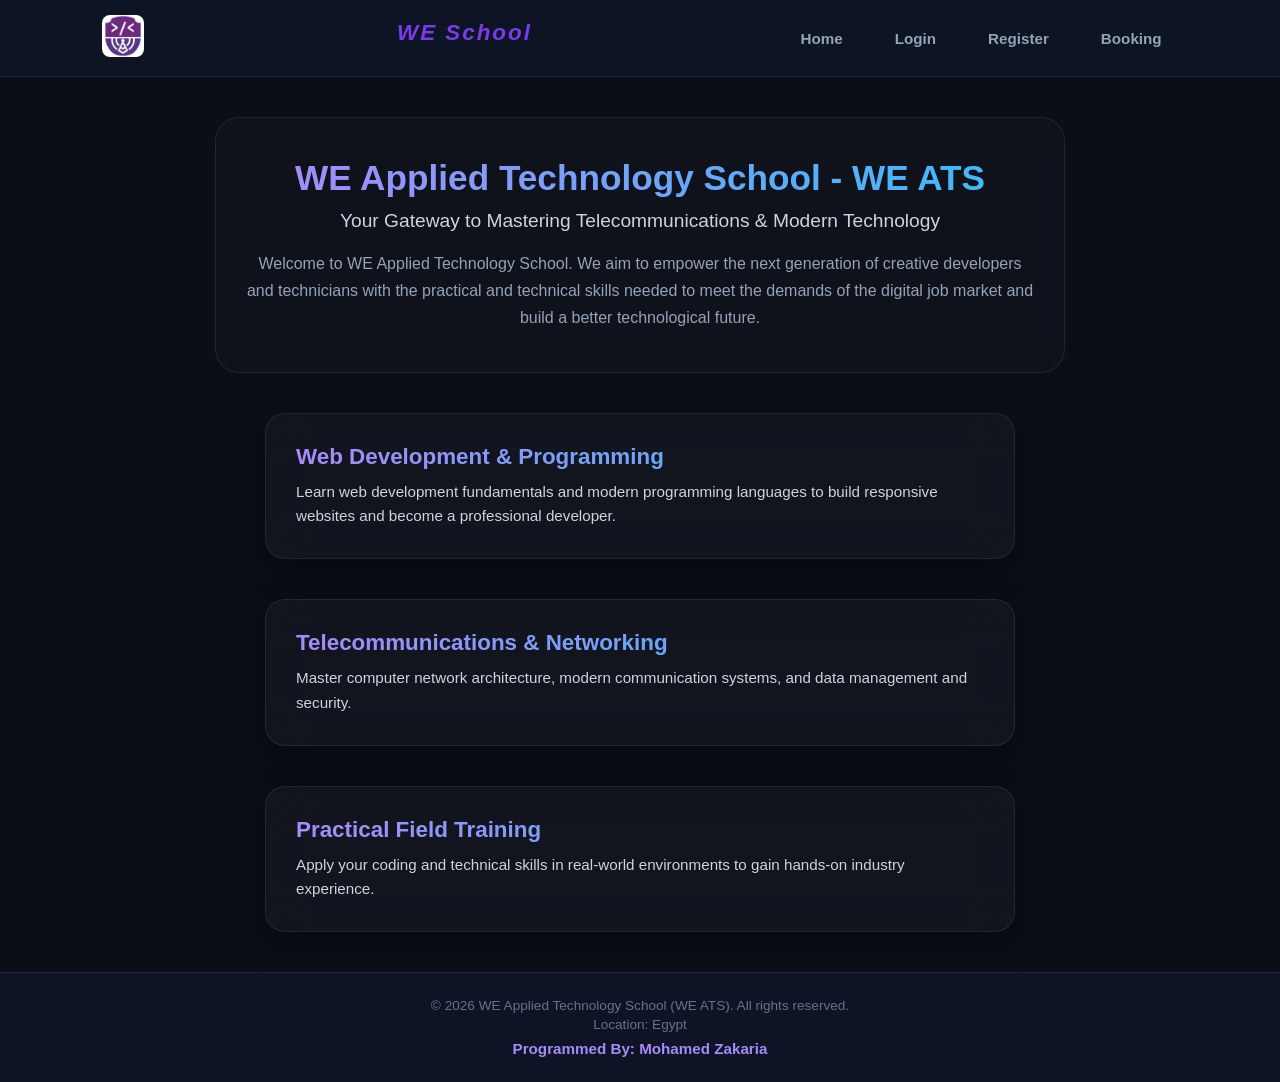
<file: index.html>
<!DOCTYPE html>
<html lang="en">

<head>
    <meta charset="UTF-8">
    <meta name="viewport" content="width=device-width, initial-scale=1.0">
    <title>WE School</title>
    <link rel="stylesheet" href="style.css">
</head>

<body>
    <header class="nav-bar">
        <a href="index.html" class="logo">
            <img src="images.jpg" alt="logo">
        </a>
        <h2>WE School</h2>
        <nav>
            <a href="index.html">Home</a>
            <a href="login.html">Login</a>
            <a href="register.html">register</a>
            <a href="booking.html">Booking</a>
        </nav>
    </header>
    <main>
        <section class="contant">
            <div text-about>
                <h2>WE Applied Technology School - WE ATS</h2>
                <h3>Your Gateway to Mastering Telecommunications & Modern Technology</h3>
                <p>Welcome to WE Applied Technology School. We aim to empower the next generation of creative developers
                    and technicians with the practical and technical skills needed to meet the demands of the digital
                    job market and build a better technological future.</p>
            </div>
            <div class="card">
                <h2>Web Development & Programming</h2>
                <p>Learn web development fundamentals and modern programming languages to build responsive websites and become a professional developer.</p>
            </div>
            <div class="card">
                <h2>Telecommunications & Networking</h2>
                <p>Master computer network architecture, modern communication systems, and data management and security.</p>
            </div>
            <div class="card">
                <h2>Practical Field Training</h2>
                <p>Apply your coding and technical skills in real-world environments to gain hands-on industry experience.</p>
            </div>
        </section>
    </main>
    <footer>
        <p>
            © 2026 WE Applied Technology School (WE ATS). All rights reserved.
        </p>
        <p>Location: Egypt</p>
        <h2>Programmed By: Mohamed Zakaria</h2>
    </footer>
</body>

</html>
</file>
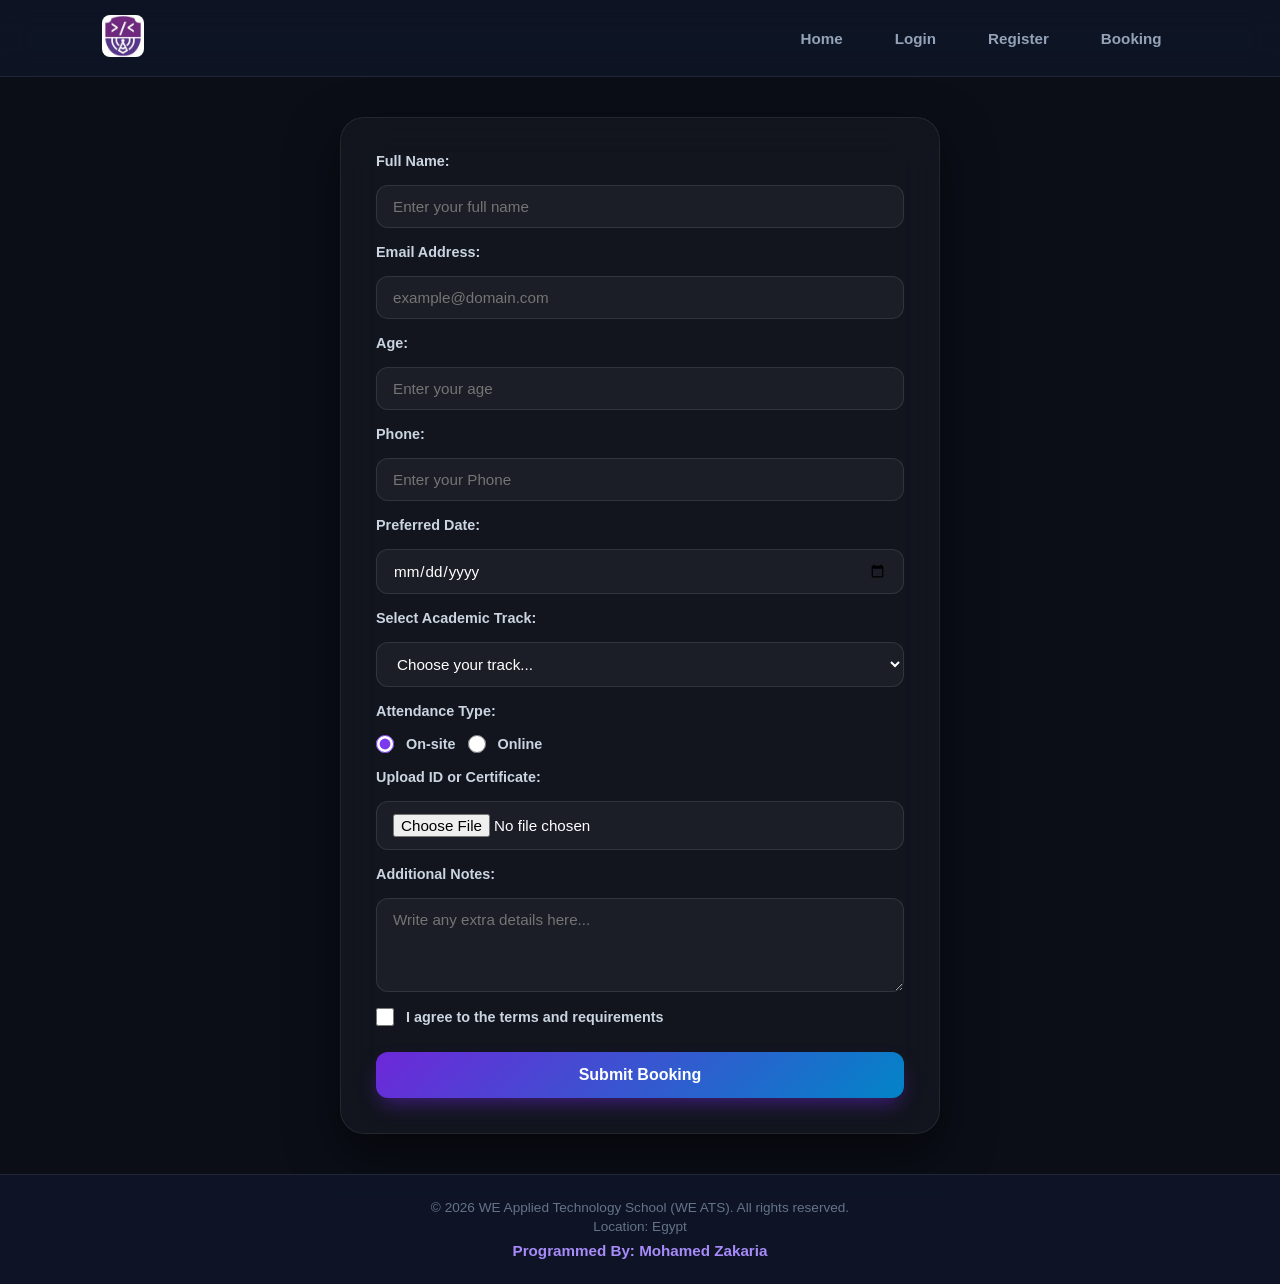
<file: booking.html>
<!DOCTYPE html>
<html lang="en">

<head>
    <meta charset="UTF-8">
    <meta name="viewport" content="width=device-width, initial-scale=1.0">
    <title>WE School | Booking</title>
    <link rel="stylesheet" href="style.css">
</head>

<body>
    <header class="nav-bar">
        <a href="index.html" class="logo">
            <img src="images.jpg" alt="logo">
        </a>
        <nav>
            <a href="index.html">Home</a>
            <a href="login.html">Login</a>
            <a href="register.html">register</a>
            <a href="booking.html">Booking</a>
        </nav>
    </header>
    <form method="POST" class="booking-form">

        <!-- 1. Text Input -->
        <label for="fullname">Full Name:</label>
        <input type="text" id="fullname" name="fullname" placeholder="Enter your full name" required>

        <!-- 2. Email Input -->
        <label for="email">Email Address:</label>
        <input type="email" id="email" name="email" placeholder="example@domain.com" required>

        <!-- 3. Age Input -->
        <label for="age">Age:</label>
        <input type="number" id="age" name="age" placeholder="Enter your age" required>

        <!-- 3. Phone Input -->
        <label for="phone">Phone:</label>
        <input type="tel" id="phone" name="phone" placeholder="Enter your Phone" required>

        <!-- 4. Date Input -->
        <label for="booking-date">Preferred Date:</label>
        <input type="date" id="booking-date" name="booking-date" required>

        <!-- 5. Select Input -->
        <label for="track">Select Academic Track:</label>
        <select id="track" name="track" required>
            <option value="" selected>Choose your track...</option>
            <option value="web-dev">Web Development & Programming</option>
            <option value="telecom">Telecommunications & Networking</option>
        </select>

        <!-- 6. Radio Input -->
        <p>Attendance Type:</p>
        <div class="radio-group">
            <input type="radio" id="onsite" name="attendance" value="onsite" checked>
            <label for="onsite">On-site</label>

            <input type="radio" id="online" name="attendance" value="online">
            <label for="online">Online</label>
        </div>

        <!-- 7. File Input -->
        <label for="document">Upload ID or Certificate:</label>
        <input type="file" id="document" name="document">

        <!-- 8. Textarea Input -->
        <label for="notes">Additional Notes:</label>
        <textarea id="notes" name="notes" rows="4" placeholder="Write any extra details here..."></textarea>

        <!-- 9. Checkbox Input -->
        <div class="checkbox-group">
            <input type="checkbox" id="terms" name="terms" required>
            <label for="terms">I agree to the terms and requirements</label>
        </div>

        <!-- Submit Button -->
        <button type="submit" class="submit-btn">Submit Booking</button>

    </form>

    <footer>
        <p>
            © 2026 WE Applied Technology School (WE ATS). All rights reserved.
        </p>
        <p>Location: Egypt</p>
        <h2>Programmed By: Mohamed Zakaria</h2>
    </footer>
</body>

</html>
</file>
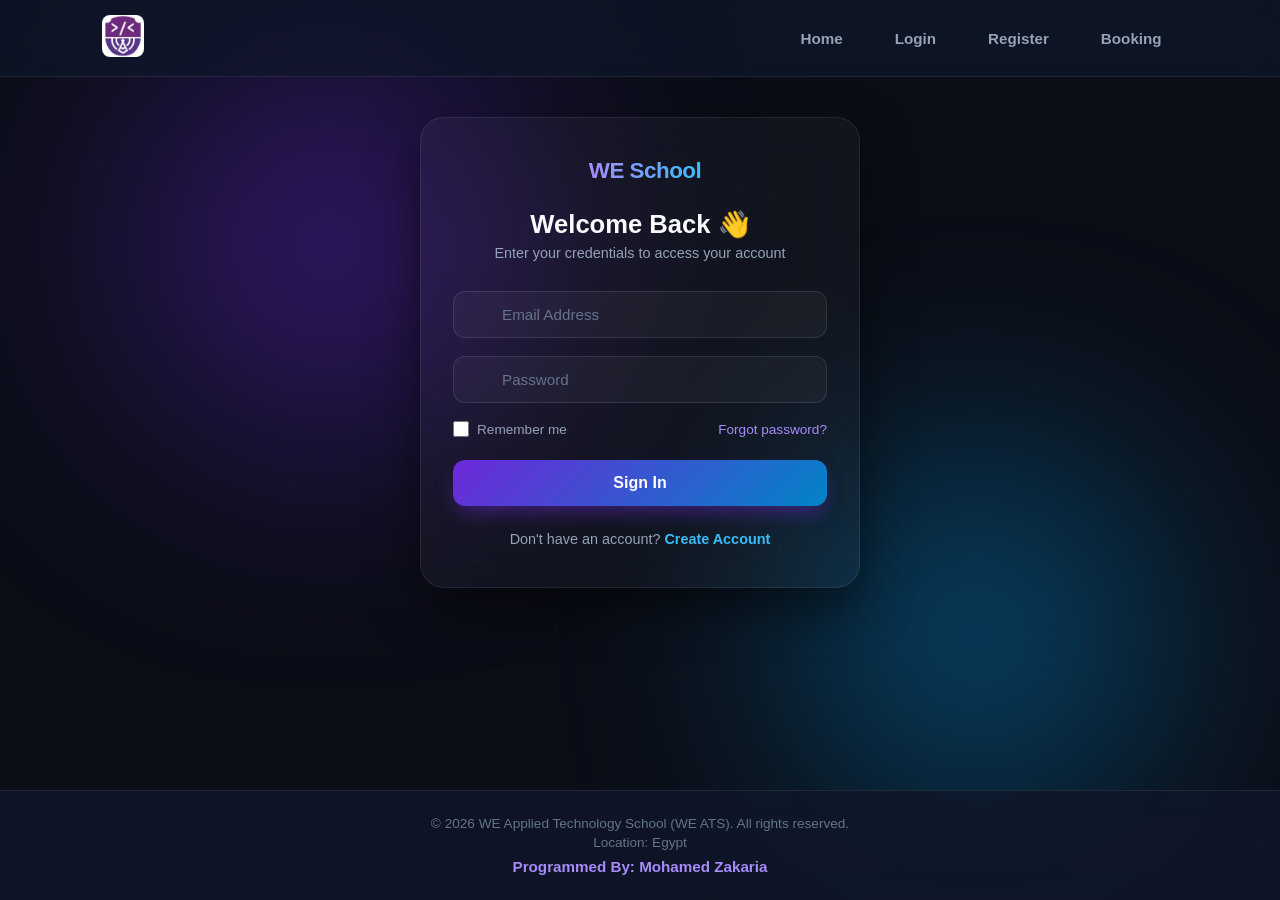
<file: login.html>
<!DOCTYPE html>
<html lang="en">

<head>
    <meta charset="UTF-8">
    <meta name="viewport" content="width=device-width, initial-scale=1.0">
    <title>WE School | Modern Login</title>
    <link rel="stylesheet" href="style.css">
</head>

<body>

    <header class="nav-bar">
        <a href="index.html" class="logo">
            <img src="images.jpg" alt="logo">
        </a>
        <nav>
            <a href="index.html">Home</a>
            <a href="login.html">Login</a>
            <a href="register.html">register</a>
            <a href="booking.html">Booking</a>
        </nav>
    </header>

    <div class="blob blob-1"></div>
    <div class="blob blob-2"></div>

    <div class="auth-card">
        <div class="brand">
            <i class="fa-solid fa-bolt brand-icon"></i>
            <h2>WE School</h2>
        </div>

        <div class="auth-header">
            <h3>Welcome Back 👋</h3>
            <p>Enter your credentials to access your account</p>
        </div>

        <form class="auth-form" action="#">
            <div class="input-group">
                <i class="fa-regular fa-envelope input-icon"></i>
                <input type="email" placeholder="Email Address" required>
            </div>

            <div class="input-group">
                <i class="fa-solid fa-lock input-icon"></i>
                <input type="password" placeholder="Password" required>
            </div>

            <div class="form-options">
                <label class="remember-me">
                    <input type="checkbox">
                    <span>Remember me</span>
                </label>
                <a href="#" class="forgot-link">Forgot password?</a>
            </div>

            <button type="submit" class="btn-primary">Sign In</button>
        </form>

        <div class="auth-footer">
            <p>Don't have an account? <a href="register.html" class="switch-link">Create Account</a></p>
        </div>
    </div>

    <footer>
        <p>
            © 2026 WE Applied Technology School (WE ATS). All rights reserved.
        </p>
        <p>Location: Egypt</p>
        <h2>Programmed By: Mohamed Zakaria</h2>
    </footer>

</body>

</html>
</file>
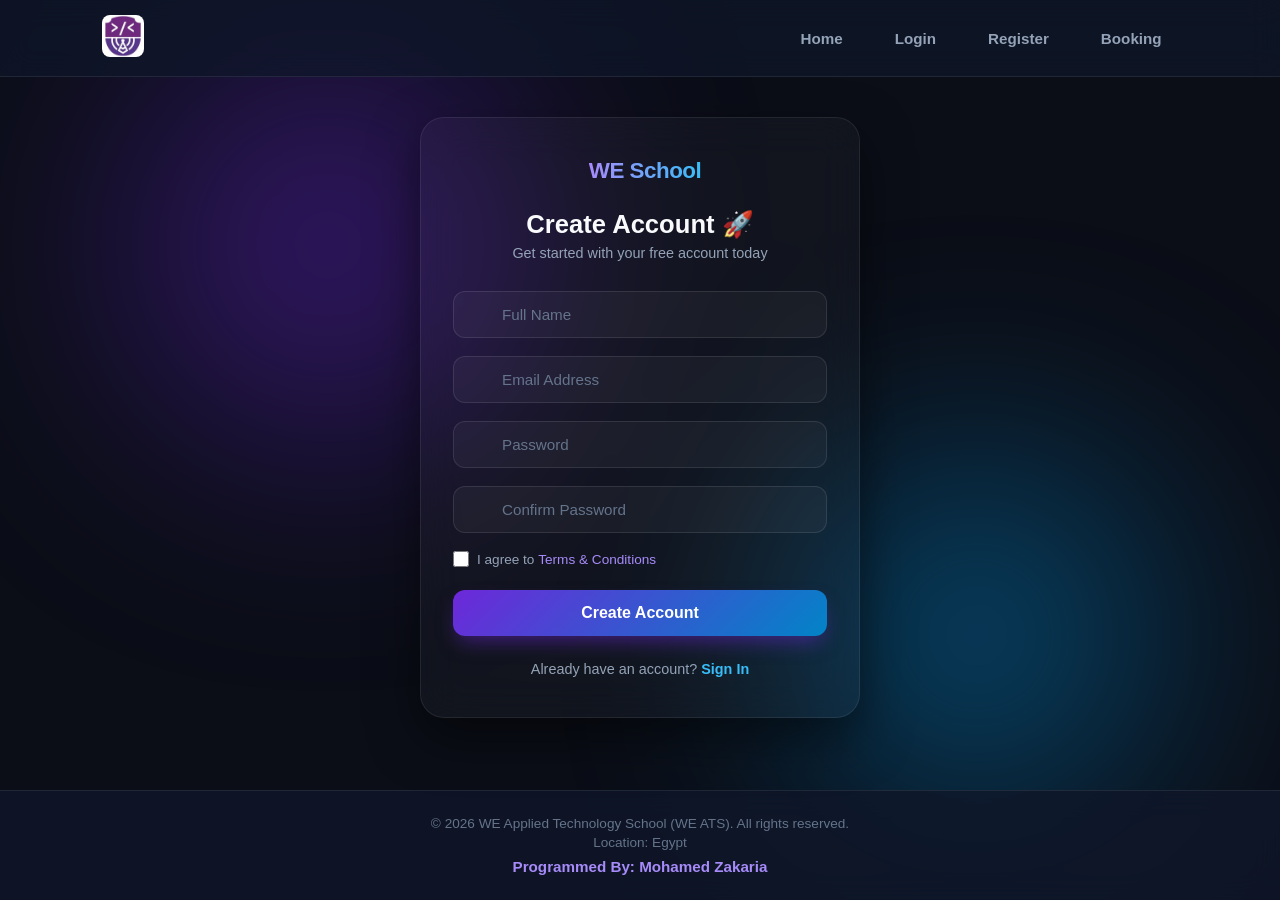
<file: register.html>
<!DOCTYPE html>
<html lang="en">

<head>
    <meta charset="UTF-8">
    <meta name="viewport" content="width=device-width, initial-scale=1.0">
    <title>WE School | Modern Register</title>
    <link rel="stylesheet" href="style.css">

</head>

<body>

    <header class="nav-bar">
        <a href="index.html" class="logo">
            <img src="images.jpg" alt="logo">
        </a>
        <nav>
            <a href="index.html">Home</a>
            <a href="login.html">Login</a>
            <a href="register.html">register</a>
            <a href="booking.html">Booking</a>
        </nav>
    </header>

    <div class="blob blob-1"></div>
    <div class="blob blob-2"></div>

    <div class="auth-card">
        <div class="brand">
            <i class="fa-solid fa-bolt brand-icon"></i>
            <h2>WE School</h2>
        </div>

        <div class="auth-header">
            <h3>Create Account 🚀</h3>
            <p>Get started with your free account today</p>
        </div>

        <form class="auth-form" action="#">
            <div class="input-group">
                <i class="fa-regular fa-user input-icon"></i>
                <input type="text" placeholder="Full Name" required>
            </div>

            <div class="input-group">
                <i class="fa-regular fa-envelope input-icon"></i>
                <input type="email" placeholder="Email Address" required>
            </div>

            <div class="input-group">
                <i class="fa-solid fa-lock input-icon"></i>
                <input type="password" placeholder="Password" required>
            </div>

            <div class="input-group">
                <i class="fa-solid fa-shield-halved input-icon"></i>
                <input type="password" placeholder="Confirm Password" required>
            </div>

            <div class="form-options">
                <label class="remember-me">
                    <input type="checkbox" required>
                    <span>I agree to <a href="#" class="terms-link">Terms & Conditions</a></span>
                </label>
            </div>

            <button type="submit" class="btn-primary">Create Account</button>
        </form>

        <div class="auth-footer">
            <p>Already have an account? <a href="login.html" class="switch-link">Sign In</a></p>
        </div>
    </div>

    <footer>
        <p>
            © 2026 WE Applied Technology School (WE ATS). All rights reserved.
        </p>
        <p>Location: Egypt</p>
        <h2>Programmed By: Mohamed Zakaria</h2>
    </footer>

</body>

</html>
</file>
<file: style.css>
* {
    margin: 0;
    padding: 0;
    box-sizing: border-box;
    font-family: 'Plus Jakarta Sans', 'Segoe UI', sans-serif;
    transition: all 0.3s cubic-bezier(0.4, 0, 0.2, 1);
}

body {
    min-height: 100vh;
    background-color: #0b0e17;
    /* Dark WE Theme Background */
    color: #f8fafc;
    display: flex;
    flex-direction: column;
    align-items: center;
    position: relative;
    overflow-x: hidden;
}


.blob {
    position: fixed;
    border-radius: 50%;
    filter: blur(120px);
    z-index: -1;
    opacity: 0.5;
    animation: float 8s infinite alternate ease-in-out;
    pointer-events: none;
}

.blob-1 {
    width: 400px;
    height: 400px;
    background: #5b21b6;
    top: 5%;
    left: 10%;
}

.blob-2 {
    width: 350px;
    height: 350px;
    background: #0284c7;
    bottom: 10%;
    right: 10%;
    animation-delay: -4s;
}

@keyframes float {
    from {
        transform: translateY(0px) scale(1);
    }

    to {
        transform: translateY(40px) scale(1.1);
    }
}


.nav-bar {
    flex-wrap: wrap;
    width: 100%;
    padding: 15px 8%;
    display: flex;
    justify-content: space-between;
    align-items: center;
    background: rgba(15, 23, 42, 0.7);
    backdrop-filter: blur(15px);
    -webkit-backdrop-filter: blur(15px);
    border-bottom: 1px solid rgba(255, 255, 255, 0.08);
    position: sticky;
    top: 0;
    z-index: 100;
}

.nav-bar .logo img {
    height: 42px;
    width: auto;
    border-radius: 8px;
}

.nav-bar nav {
    display: flex;
    gap: 20px;
}

.nav-bar nav a {
    color: #94a3b8;
    text-decoration: none;
    font-weight: 600;
    font-size: 0.95rem;
    padding: 8px 16px;
    border-radius: 10px;
    text-transform: capitalize;
}

.nav-bar nav a:hover {
    color: #ffffff;
    background: rgba(124, 58, 237, 0.2);
    border: 1px solid rgba(124, 58, 237, 0.4);
}

.nav-bar h2 {
    letter-spacing: 2px;
    font-style: italic;
    font-size: 1.4rem;
    color: #7c3aed;
    margin-bottom: 10px;
}

main {
    width: 100%;
    max-width: 1200px;
    padding: 40px 20px;
    flex: 1;
}

.contant {
    display: flex;
    flex-direction: column;
    align-items: center;
    gap: 40px;
}

[text-about],
.contant>div:first-child {
    text-align: center;
    max-width: 850px;
    background: rgba(255, 255, 255, 0.02);
    backdrop-filter: blur(15px);
    padding: 40px 30px;
    border-radius: 24px;
    border: 1px solid rgba(255, 255, 255, 0.08);
}

[text-about] h2,
.contant h2 {
    font-size: 2.2rem;
    font-weight: 800;
    background: linear-gradient(90deg, #a78bfa, #38bdf8);
    -webkit-background-clip: text;
    -webkit-text-fill-color: transparent;
    margin-bottom: 12px;
}

[text-about] h3,
.contant h3 {
    font-size: 1.2rem;
    color: #cbd5e1;
    font-weight: 500;
    margin-bottom: 18px;
}

[text-about] p,
.contant p {
    color: #94a3b8;
    line-height: 1.7;
    font-size: 1rem;
}

.card {
    width: 100%;
    max-width: 750px;
    background: rgba(255, 255, 255, 0.03);
    backdrop-filter: blur(20px);
    -webkit-backdrop-filter: blur(20px);
    border: 1px solid rgba(255, 255, 255, 0.08);
    border-radius: 20px;
    padding: 30px;
    box-shadow: 0 10px 30px rgba(0, 0, 0, 0.4);
    cursor: pointer;
}

.card:hover {
    transform: translateY(-8px) scale(1.03);
    background: rgba(255, 255, 255, 0.05);
    border-color: rgba(167, 139, 250, 0.5);
    box-shadow: 0 20px 45px rgba(124, 58, 237, 0.35);
}

.card h2 {
    font-size: 1.4rem;
    color: #7c3aed;
    margin-bottom: 10px;
}

.card p {
    color: #cbd5e1;
    font-size: 0.95rem;
    line-height: 1.6;
}

.auth-card {
    position: relative;
    z-index: 1;
    width: 100%;
    max-width: 440px;
    margin: 40px auto;
    background: rgba(255, 255, 255, 0.03);
    backdrop-filter: blur(20px);
    -webkit-backdrop-filter: blur(20px);
    border: 1px solid rgba(255, 255, 255, 0.08);
    border-radius: 24px;
    padding: 40px 32px;
    box-shadow: 0 20px 50px rgba(0, 0, 0, 0.5);
}

.brand {
    display: flex;
    align-items: center;
    justify-content: center;
    gap: 10px;
    margin-bottom: 25px;
}

.brand-icon {
    font-size: 1.5rem;
    color: #a78bfa;
}

.brand h2 {
    font-size: 1.4rem;
    font-weight: 700;
    letter-spacing: -0.5px;
    background: linear-gradient(90deg, #a78bfa, #38bdf8);
    -webkit-background-clip: text;
    -webkit-text-fill-color: transparent;
}

.auth-header {
    text-align: center;
    margin-bottom: 30px;
}

.auth-header h3 {
    font-size: 1.6rem;
    font-weight: 700;
    margin-bottom: 6px;
}

.auth-header p {
    color: #94a3b8;
    font-size: 0.9rem;
}

.auth-form {
    display: flex;
    flex-direction: column;
    gap: 18px;
}

.input-group {
    position: relative;
    display: flex;
    align-items: center;
}

.input-icon {
    position: absolute;
    left: 16px;
    color: #64748b;
    font-size: 1.1rem;
}

.input-group input {
    width: 100%;
    padding: 14px 16px 14px 48px;
    background: rgba(255, 255, 255, 0.04);
    border: 1px solid rgba(255, 255, 255, 0.1);
    border-radius: 12px;
    color: #ffffff;
    font-size: 0.95rem;
    outline: none;
}

.input-group input::placeholder {
    color: #64748b;
}

.input-group input:focus {
    border-color: #a78bfa;
    background: rgba(255, 255, 255, 0.07);
    box-shadow: 0 0 15px rgba(124, 58, 237, 0.3);
}

.form-options {
    display: flex;
    justify-content: space-between;
    align-items: center;
    font-size: 0.85rem;
}

.remember-me {
    display: flex;
    align-items: center;
    gap: 8px;
    color: #94a3b8;
    cursor: pointer;
}

.remember-me input {
    accent-color: #7c3aed;
    width: 16px;
    height: 16px;
    cursor: pointer;
}

.forgot-link,
.terms-link {
    color: #a78bfa;
    text-decoration: none;
    font-weight: 500;
}

.forgot-link:hover,
.terms-link:hover {
    text-decoration: underline;
}

.btn-primary {
    width: 100%;
    padding: 14px;
    background: linear-gradient(135deg, #6d28d9 0%, #0284c7 100%);
    color: #ffffff;
    border: none;
    border-radius: 12px;
    font-size: 1rem;
    font-weight: 600;
    cursor: pointer;
    margin-top: 5px;
    box-shadow: 0 10px 20px -5px rgba(109, 40, 217, 0.5);
}

.btn-primary:hover {
    opacity: 0.95;
    transform: translateY(-2px);
    box-shadow: 0 15px 25px -5px rgba(2, 132, 199, 0.6);
}

.auth-footer {
    text-align: center;
    margin-top: 25px;
    font-size: 0.9rem;
    color: #94a3b8;
}

.switch-link {
    color: #38bdf8;
    text-decoration: none;
    font-weight: 600;
}

.switch-link:hover {
    text-decoration: underline;
}


.booking-form {
    width: 100%;
    max-width: 600px;
    margin: 40px auto;
    background: rgba(255, 255, 255, 0.03);
    backdrop-filter: blur(20px);
    -webkit-backdrop-filter: blur(20px);
    border: 1px solid rgba(255, 255, 255, 0.08);
    border-radius: 24px;
    padding: 35px;
    box-shadow: 0 20px 50px rgba(0, 0, 0, 0.5);
    display: flex;
    flex-direction: column;
    gap: 16px;
}

.booking-form label {
    font-size: 0.9rem;
    font-weight: 600;
    color: #cbd5e1;
}

.booking-form input[type="text"],
.booking-form input[type="email"],
.booking-form input[type="number"],
.booking-form input[type="tel"],
.booking-form input[type="date"],
.booking-form input[type="file"],
.booking-form select,
.booking-form textarea {
    width: 100%;
    padding: 12px 16px;
    background: rgba(255, 255, 255, 0.04);
    border: 1px solid rgba(255, 255, 255, 0.1);
    border-radius: 12px;
    color: #ffffff;
    font-size: 0.95rem;
    outline: none;
}

.booking-form select option {
    background-color: #0f172a;
    color: #ffffff;
}

.booking-form input:focus,
.booking-form select:focus,
.booking-form textarea:focus {
    border-color: #a78bfa;
    box-shadow: 0 0 15px rgba(124, 58, 237, 0.3);
}

.booking-form p {
    color: #cbd5e1;
    font-weight: 600;
    font-size: 0.9rem;
}

.radio-group,
.checkbox-group {
    display: flex;
    align-items: center;
    gap: 12px;
    color: #94a3b8;
}

.radio-group input,
.checkbox-group input {
    accent-color: #7c3aed;
    width: 18px;
    height: 18px;
    cursor: pointer;
}

.submit-btn {
    width: 100%;
    padding: 14px;
    background: linear-gradient(135deg, #6d28d9 0%, #0284c7 100%);
    color: #ffffff;
    border: none;
    border-radius: 12px;
    font-size: 1rem;
    font-weight: 600;
    cursor: pointer;
    margin-top: 10px;
    box-shadow: 0 10px 20px -5px rgba(109, 40, 217, 0.5);
}

.submit-btn:hover {
    opacity: 0.95;
    transform: translateY(-2px);
    box-shadow: 0 15px 25px -5px rgba(2, 132, 199, 0.6);
}

/* ===================================================
   7. FOOTER
   =================================================== */
footer {
    width: 100%;
    text-align: center;
    padding: 25px;
    background: rgba(15, 23, 42, 0.8);
    backdrop-filter: blur(15px);
    border-top: 1px solid rgba(255, 255, 255, 0.08);
    margin-top: auto;
}

footer p {
    color: #64748b;
    font-size: 0.85rem;
    margin-bottom: 4px;
}

footer h2 {
    font-size: 0.95rem;
    color: #a78bfa;
    margin-top: 8px;
    font-weight: 600;
}

/* tablet */
@media (max-width: 1000px ) and (min-width: 600px){
    .card{
        width: calc(50% -10px);
    }
}

/* mobil */
@media (max-width: 600px){
    .card{
        width: 100%;
    }
}
</file>
